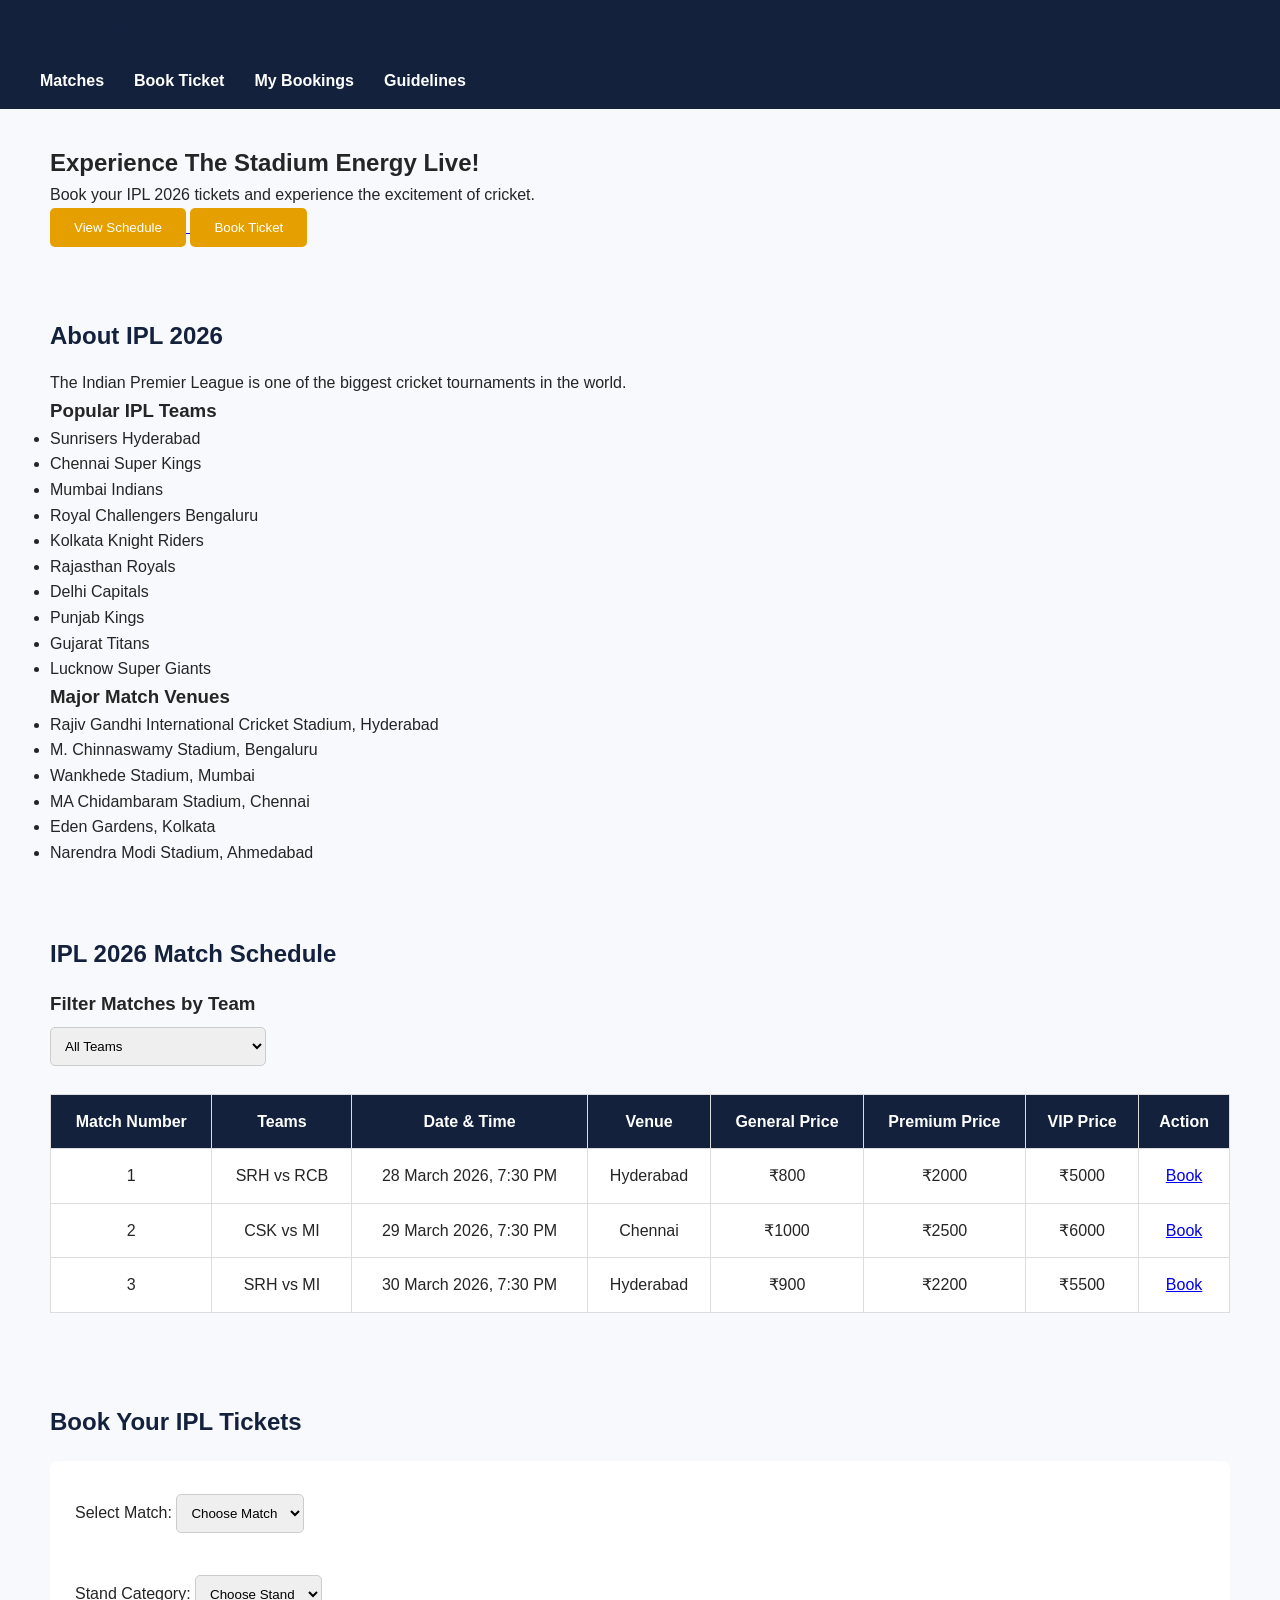
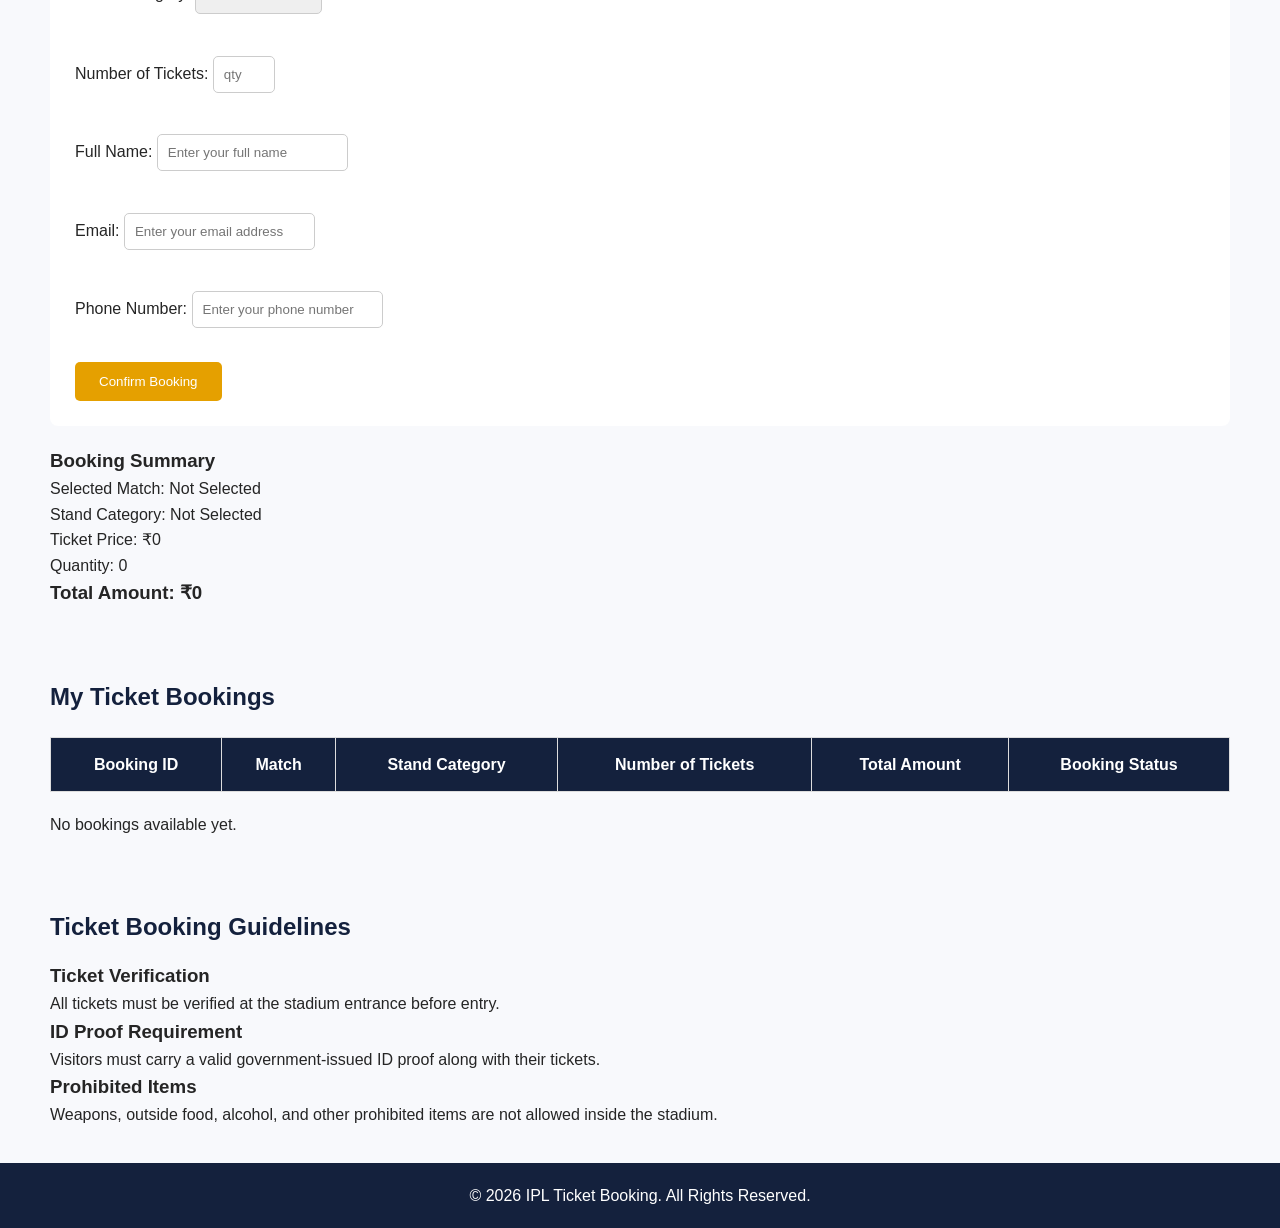
<file: index.html>
<!DOCTYPE html>
<html lang="en">

<head>
    <link rel="stylesheet" href="styles.css">
    <meta charset="UTF-8">
    <meta name="viewport" content="width=device-width, initial-scale=1.0">
    <title>IPL Ticket Booking 2026</title>
</head>

<body>

<!-- Navigation Bar -->
<header>
    <nav>
        <h2>IPL 2026</h2>

        <ul>
            <li><a href="#matches">Matches</a></li>
            <li><a href="booking.html">Book Ticket</a></li>
            <li><a href="#mybookings">My Bookings</a></li>
            <li><a href="#guidelines">Guidelines</a></li>
        </ul>
    </nav>
</header>

<!-- Hero Section -->
<section id="home">

    <h1>Experience The Stadium Energy Live!</h1>

    <p>Book your IPL 2026 tickets and experience the excitement of cricket.</p>

    <a href="#matches">
        <button>View Schedule</button>
    </a>

    <a href="booking.html">
        <button>Book Ticket</button>
    </a>

</section>

<!-- About IPL Section -->
<section id="about">

    <h2>About IPL 2026</h2>

    <p>
        The Indian Premier League is one of the biggest
        cricket tournaments in the world.
    </p>

    <h3>Popular IPL Teams</h3>

    <ul>
        <li>Sunrisers Hyderabad</li>
        <li>Chennai Super Kings</li>
        <li>Mumbai Indians</li>
        <li>Royal Challengers Bengaluru</li>
        <li>Kolkata Knight Riders</li>
        <li>Rajasthan Royals</li>
        <li>Delhi Capitals</li>
        <li>Punjab Kings</li>
        <li>Gujarat Titans</li>
        <li>Lucknow Super Giants</li>
    </ul>

    <h3>Major Match Venues</h3>

    <ul>
        <li>Rajiv Gandhi International Cricket Stadium, Hyderabad</li>
        <li>M. Chinnaswamy Stadium, Bengaluru</li>
        <li>Wankhede Stadium, Mumbai</li>
        <li>MA Chidambaram Stadium, Chennai</li>
        <li>Eden Gardens, Kolkata</li>
        <li>Narendra Modi Stadium, Ahmedabad</li>
    </ul>

</section>

<!-- Match Schedule Section -->
<section id="matches">

    <h2>IPL 2026 Match Schedule</h2>

    <h3>Filter Matches by Team</h3>

    <select>
        <option value="all">All Teams</option>
        <option value="SRH">Sunrisers Hyderabad</option>
        <option value="CSK">Chennai Super Kings</option>
        <option value="MI">Mumbai Indians</option>
        <option value="RCB">Royal Challengers Bengaluru</option>
        <option value="KKR">Kolkata Knight Riders</option>
    </select>

    <table border="1">

        <thead>
            <tr>
                <th>Match Number</th>
                <th>Teams</th>
                <th>Date & Time</th>
                <th>Venue</th>
                <th>General Price</th>
                <th>Premium Price</th>
                <th>VIP Price</th>
                <th>Action</th>
            </tr>
        </thead>

        <tbody>

            <tr>
                <td>1</td>
                <td>SRH vs RCB</td>
                <td>28 March 2026, 7:30 PM</td>
                <td>Hyderabad</td>
                <td>₹800</td>
                <td>₹2000</td>
                <td>₹5000</td>
                <td><a href="#booking" class="book-btn">Book</a></td>
            </tr>

            <tr>
                <td>2</td>
                <td>CSK vs MI</td>
                <td>29 March 2026, 7:30 PM</td>
                <td>Chennai</td>
                <td>₹1000</td>
                <td>₹2500</td>
                <td>₹6000</td>
                <td><a href="#booking" class="book-btn">Book</a></td>
            </tr>

            <tr>
                <td>3</td>
                <td>SRH vs MI</td>
                <td>30 March 2026, 7:30 PM</td>
                <td>Hyderabad</td>
                <td>₹900</td>
                <td>₹2200</td>
                <td>₹5500</td>
                <td><a href="#booking" class="book-btn">Book</a></td>
            </tr>

        </tbody>

    </table>

</section>

<!-- Ticket Booking Section -->
<section id="booking">

    <h2>Book Your IPL Tickets</h2>

    <form id="bookingForm">

        <label for="match">Select Match:</label>

        <select id="match" name="match" required>
            <option value="">Choose Match</option>
            <option>SRH vs RCB</option>
            <option>CSK vs MI</option>
            <option>SRH vs MI</option>
        </select>

        <br><br>

        <label for="stand">Stand Category:</label>

        <select id="stand" name="stand" required>
            <option value="">Choose Stand</option>
            <option>General</option>
            <option>Premium</option>
            <option>VIP</option>
        </select>

        <br><br>

        <label for="quantity">Number of Tickets:</label>

        <input type="number" id="quantity" name="quantity" min="1" max="10" placeholder="qty" required>

        <br><br>

        <label for="name">Full Name:</label>

        <input type="text" id="name" name="name" placeholder="Enter your full name" required>

        <br><br>

        <label for="email">Email:</label>

        <input type="email" id="email" name="email" placeholder="Enter your email address" required>

        <br><br>

        <label for="phone">Phone Number:</label>

        <input type="tel" id="phone" name="phone" placeholder="Enter your phone number" required>

        <br><br>

        <button type="submit">Confirm Booking</button>

    </form>

    <!-- Booking Summary Card -->
    <aside>

        <h3>Booking Summary</h3>

        <p>Selected Match: <span id="summaryMatch">Not Selected</span></p>

        <p>Stand Category: <span id="summaryStand">Not Selected</span></p>

        <p>Ticket Price: <span id="summaryPrice">₹0</span></p>

        <p>Quantity: <span id="summaryQuantity">0</span></p>

        <h3>Total Amount: <span id="summaryTotal">₹0</span></h3>

    </aside>

</section>

<!-- My Ticket Bookings Section -->
<section id="mybookings">

    <h2>My Ticket Bookings</h2>

    <table border="1">

        <thead>
            <tr>
                <th>Booking ID</th>
                <th>Match</th>
                <th>Stand Category</th>
                <th>Number of Tickets</th>
                <th>Total Amount</th>
                <th>Booking Status</th>
            </tr>
        </thead>

        <tbody>
        </tbody>

    </table>

    <p>No bookings available yet.</p>

</section>

<!-- Guidelines Section -->
<section id="guidelines">

    <h2>Ticket Booking Guidelines</h2>

    <div>

        <div>
            <h3>Ticket Verification</h3>
            <p>All tickets must be verified at the stadium entrance before entry.</p>
        </div>

        <div>
            <h3>ID Proof Requirement</h3>
            <p>Visitors must carry a valid government-issued ID proof along with their tickets.</p>
        </div>

        <div>
            <h3>Prohibited Items</h3>
            <p>Weapons, outside food, alcohol, and other prohibited items are not allowed inside the stadium.</p>
        </div>

    </div>

</section>

<!-- Footer -->
<footer>

    <p>&copy; 2026 IPL Ticket Booking. All Rights Reserved.</p>

</footer>

<script src="app.js"></script>

</body>
</html>
</file>
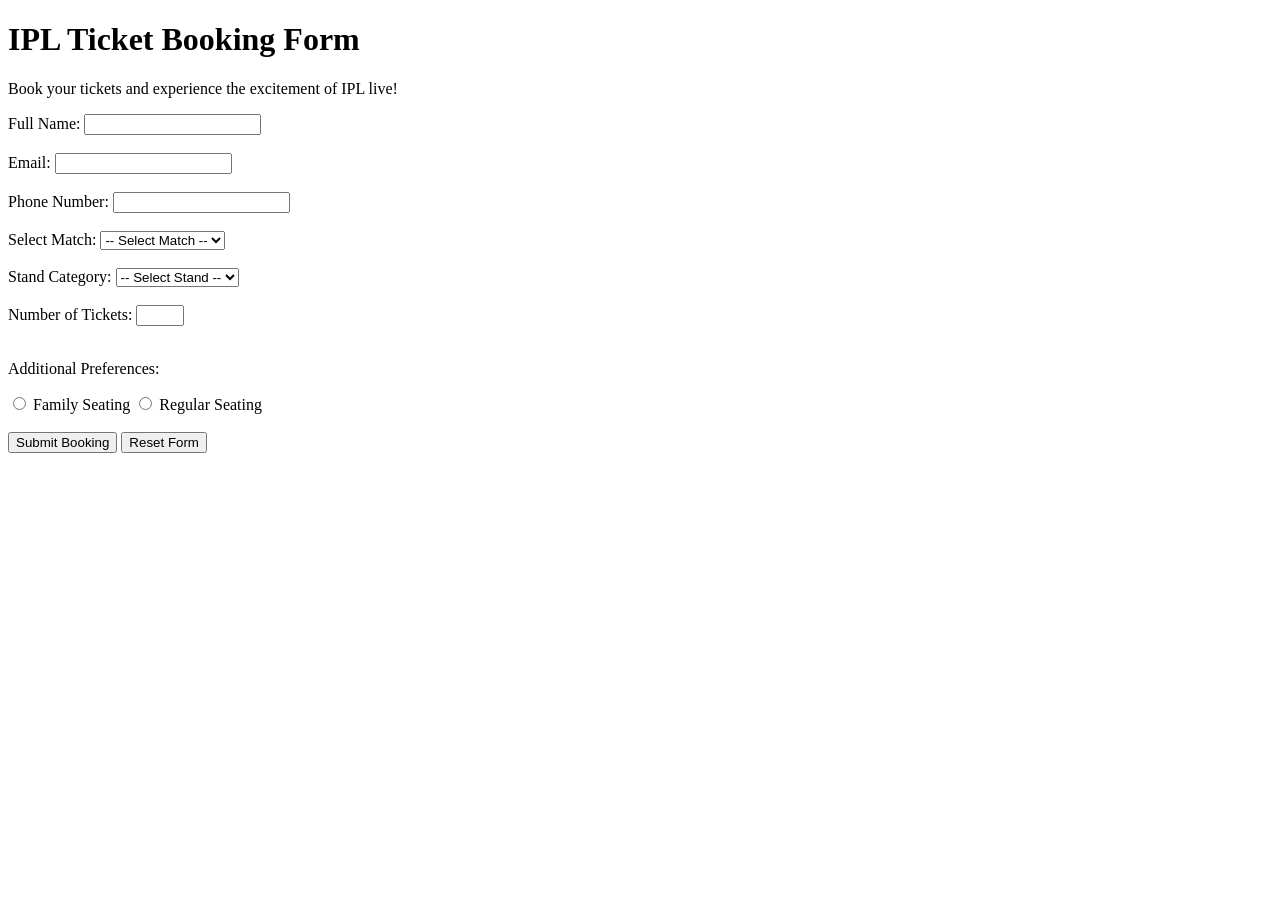
<file: booking.html>
<!DOCTYPE html>
<html lang="en">
<head>
    <meta charset="UTF-8">
    <meta name="viewport" content="width=device-width, initial-scale=1.0">
    <title>IPL Ticket Booking</title>
</head>
<body>

    <h1>IPL Ticket Booking Form</h1>

    <p>Book your tickets and experience the excitement of IPL live!</p>

    <form>

        <label for="name">Full Name:</label>
        <input type="text" id="name" name="name" required minlength="3" maxlength="30">

        <br><br>

        <label for="email">Email:</label>
        <input type="email" id="email" name="email" required>

        <br><br>

        <label for="phone">Phone Number:</label>
        <input type="tel" id="phone" name="phone" required minlength="10" maxlength="10" pattern="[0-9]{10}">

        <br><br>

        <label for="match">Select Match:</label>
        <select id="match" name="match" required>
            <option value="">-- Select Match --</option>
            <option value="SRH vs CSK">SRH vs CSK</option>
            <option value="SRH vs MI">SRH vs MI</option>
            <option value="SRH vs RCB">SRH vs RCB</option>
            <option value="SRH vs KKR">SRH vs KKR</option>
        </select>

        <br><br>

        <label for="stand">Stand Category:</label>
        <select id="stand" name="stand" required>
            <option value="">-- Select Stand --</option>
            <option value="General">General</option>
            <option value="Premium">Premium</option>
            <option value="VIP">VIP</option>
        </select>

        <br><br>

        <label for="tickets">Number of Tickets:</label>
        <input type="number" id="tickets" name="tickets" required min="1" max="10">

        <br><br>

        <p>Additional Preferences:</p>

        <input type="radio" id="family" name="preference" value="Family Seating">
        <label for="family">Family Seating</label>

        <input type="radio" id="regular" name="preference" value="Regular Seating">
        <label for="regular">Regular Seating</label>

        <br><br>

        <button type="submit">Submit Booking</button>
        <button type="reset">Reset Form</button>

    </form>

</body>
</html>
</file>
<file: styles.css>
/* General Styling */
* {
    margin: 0;
    padding: 0;
    box-sizing: border-box;
}

:root {
    --primary: #14213D;
    --accent: #E5A000;
    --background: #F8F9FC;
    --text: #252525;
}

body {
    font-family: Arial, sans-serif;
    background: var(--background);
    color: var(--text);
    line-height: 1.6;
}

/* Navigation */
header {
    background: var(--primary);
    padding: 15px 40px;
    display: flex;
    justify-content: space-between;
    align-items: center;
}

header h1 {
    color: white;
    font-size: 26px;
}

nav ul {
    display: flex;
    list-style: none;
    gap: 30px;
}

nav a {
    color: white;
    text-decoration: none;
    font-weight: bold;
}

nav a:hover {
    color: var(--accent);
}

/* Hero Section */
.hero {
    background: var(--primary);
    color: white;
    text-align: center;
    padding: 70px 20px;
}

.hero h1 {
    color: white;
    font-size: 38px;
    margin-bottom: 15px;
}

/* Headings */
h2 {
    color: var(--primary);
    margin-bottom: 15px;
}

/* Sections */
section {
    padding: 35px 50px;
}

/* Buttons */
button {
    background: var(--accent);
    color: white;
    padding: 12px 24px;
    border: none;
    border-radius: 5px;
    cursor: pointer;
}

button:hover {
    background: #c58a00;
}

/* Tables */
table {
    width: 100%;
    border-collapse: collapse;
    background: white;
    margin: 20px 0;
}

th {
    background: var(--primary);
    color: white;
}

th, td {
    padding: 14px;
    border: 1px solid #ddd;
    text-align: center;
}

/* Forms */
form {
    background: white;
    padding: 25px;
    border-radius: 8px;
    margin: 20px 0;
}

input, select {
    padding: 10px;
    margin: 8px 0;
    border: 1px solid #ccc;
    border-radius: 5px;
}

/* Footer */
footer {
    background: var(--primary);
    color: white;
    text-align: center;
    padding: 20px;
}
</file>
